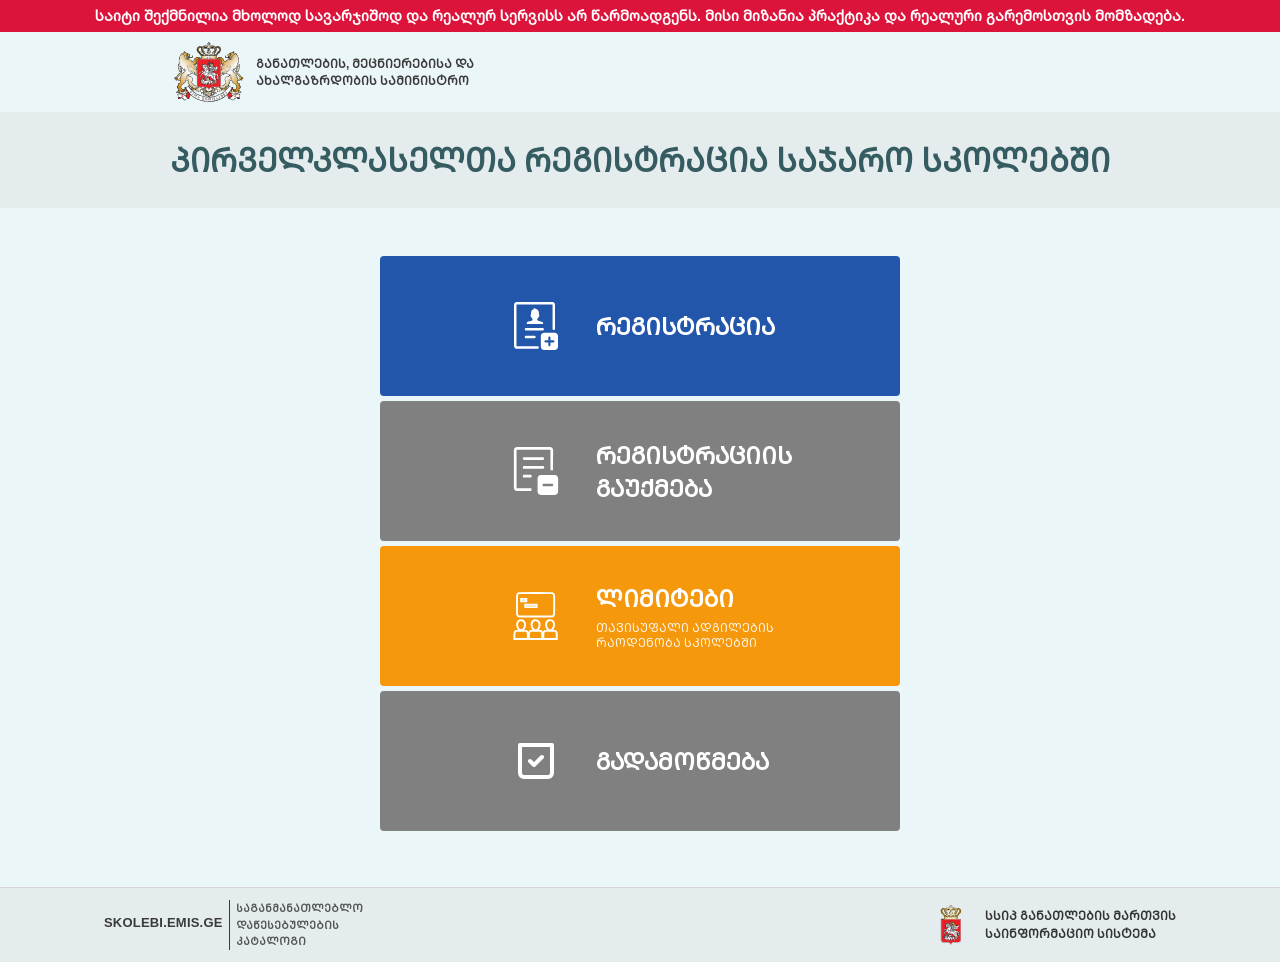
<file: index.html>
<!doctype html>
<html lang="ka">
  <head>
    <meta charset="UTF-8" />
    <!-- <meta name="viewport" content="width=device-width, initial-scale=1.0" /> -->
    <title>jx - ᲞᲘᲠᲕᲔᲚᲙᲚᲐᲡᲔᲚᲗᲐ ᲠᲔᲒᲘᲡᲢᲠᲐᲪᲘᲐ ᲡᲐᲯᲐᲠᲝ ᲡᲙᲝᲚᲔᲑᲨᲘ</title>

    <meta http-equiv="Content-Type" content="text/html; charset=utf-8" />

    <meta
      name="description"
      content="სავარჯიშო პლატფორმა პირველკლასელთა რეგისტრაციის ფორმის სწრაფად და მარტივად შესავსებად."
    />

    <!-- Open Graph / Facebook -->
    <meta property="og:type" content="website" />
    <meta
      property="og:title"
      content="jx - ისწავლე პირველკლასელთა რეგისტრაცია საჯარო სკოლებში"
    />
    <meta
      property="og:description"
      content="სავარჯიშო პლატფორმა პირველკლასელთა რეგისტრაციის ფორმის სწრაფად და მარტივად შესავსებად."
    />
    <meta
      property="og:image"
      content="https://raw.githubusercontent.com/xajiraqab/emis_registration_demo/refs/heads/main/images/ogImage.png"
    />

    <!-- Twitter -->
    <meta name="twitter:card" content="summary_large_image" />
    <meta
      name="twitter:title"
      content="jx - ისწავლე პირველკლასელთა რეგისტრაცია საჯარო სკოლებში"
    />
    <meta
      name="twitter:description"
      content="სავარჯიშო პლატფორმა პირველკლასელთა რეგისტრაციის ფორმის სწრაფად და მარტივად შესავსებად."
    />
    <meta
      name="twitter:image"
      content="https://raw.githubusercontent.com/xajiraqab/emis_registration_demo/refs/heads/main/images/ogImage.png"
    />

    <link rel="stylesheet" href="./styles.css" />
    <link rel="icon" type="image/x-icon" href="./favicon.ico" />
  </head>
  <body>
    <div class="page-wrapper">
      <div class="demo-warning-hehe noto-sans-georgian">
        საიტი შექმნილია მხოლოდ სავარჯიშოდ და რეალურ სერვისს არ წარმოადგენს. მისი
        მიზანია პრაქტიკა და რეალური გარემოსთვის მომზადება.
      </div>
      <header>
        <div class="header-top">
          <a href="https://mes.gov.ge/" target="_blank" class="ministry-link">
            <img
              src="./images/logo-mes.svg"
              alt="mes.gov.ge"
              class="ministry-logo"
            />
            <p style="font-size: 0.75rem">
              ᲒᲐᲜᲐᲗᲚᲔᲑᲘᲡ, ᲛᲔᲪᲜᲘᲔᲠᲔᲑᲘᲡᲐ ᲓᲐ <br />
              ᲐᲮᲐᲚᲒᲐᲖᲠᲓᲝᲑᲘᲡ ᲡᲐᲛᲘᲜᲘᲡᲢᲠᲝ
            </p>
          </a>
        </div>
        <h1 class="h1_header">ᲞᲘᲠᲕᲔᲚᲙᲚᲐᲡᲔᲚᲗᲐ ᲠᲔᲒᲘᲡᲢᲠᲐᲪᲘᲐ ᲡᲐᲯᲐᲠᲝ ᲡᲙᲝᲚᲔᲑᲨᲘ</h1>
      </header>

      <main>
        <div class="buttons-container">
          <a href="./registration.html" class="btnRegistration btn-blue">
            <div class="btn-content">
              <img
                src="./images/registration.svg"
                alt="registration"
                class="btn-icon"
              />
              <div class="btn-text-wrapper">
                <span>ᲠᲔᲒᲘᲡᲢᲠᲐᲪᲘᲐ</span>
              </div>
            </div>
          </a>
          <a href="#" class="btnRegistration disabled btn-red">
            <div class="btn-content">
              <img
                src="./images/registratinClear.svg"
                alt="registration"
                class="btn-icon"
              />
              <div class="btn-text-wrapper">
                ᲠᲔᲒᲘᲡᲢᲠᲐᲪᲘᲘᲡ <br />
                ᲒᲐᲣᲥᲛᲔᲑᲐ
              </div>
            </div>
          </a>
          <a
            href="https://skolebi.emis.ge/"
            target="_blank"
            class="btnRegistration btn-orange"
          >
            <div class="btn-content">
              <img src="./images/limits.svg" alt="limits" class="btn-icon" />
              <div class="btn-text-wrapper">
                <span>ᲚᲘᲛᲘᲢᲔᲑᲘ </span>
                <small
                  >ᲗᲐᲕᲘᲡᲣᲤᲐᲚᲘ ᲐᲓᲒᲘᲚᲔᲑᲘᲡ <br />
                  ᲠᲐᲝᲓᲔᲜᲝᲑᲐ ᲡᲙᲝᲚᲔᲑᲨᲘ</small
                >
              </div>
            </div>
          </a>
          <a href="#" class="btnRegistration disabled btn-green">
            <div class="btn-content">
              <img
                src="./images/check.svg"
                alt="verification"
                class="btn-icon"
              />
              <span>ᲒᲐᲓᲐᲛᲝᲬᲛᲔᲑᲐ</span>
            </div>
          </a>
        </div>
      </main>

      <footer>
        <div class="footer-content">
          <div class="footer-left">
            <strong>SKOLEBI.EMIS.GE</strong>
            <div class="footer-left-divider"></div>
            <p>
              ᲡᲐᲒᲐᲜᲛᲐᲜᲐᲗᲚᲔᲑᲚᲝ <br />
              ᲓᲐᲬᲔᲡᲔᲑᲣᲚᲔᲑᲘᲡ <br />
              ᲙᲐᲢᲐᲚᲝᲒᲘ
            </p>
          </div>
          <div class="footer-right">
            <img src="./images/logo-emis.svg" alt="mes" class="footer-logo" />
            <strong>
              ᲡᲡᲘᲞ ᲒᲐᲜᲐᲗᲚᲔᲑᲘᲡ ᲛᲐᲠᲗᲕᲘᲡ<br />
              ᲡᲐᲘᲜᲤᲝᲠᲛᲐᲪᲘᲝ ᲡᲘᲡᲢᲔᲛᲐ
            </strong>
          </div>
        </div>
      </footer>
    </div>
  </body>
</html>
</file>
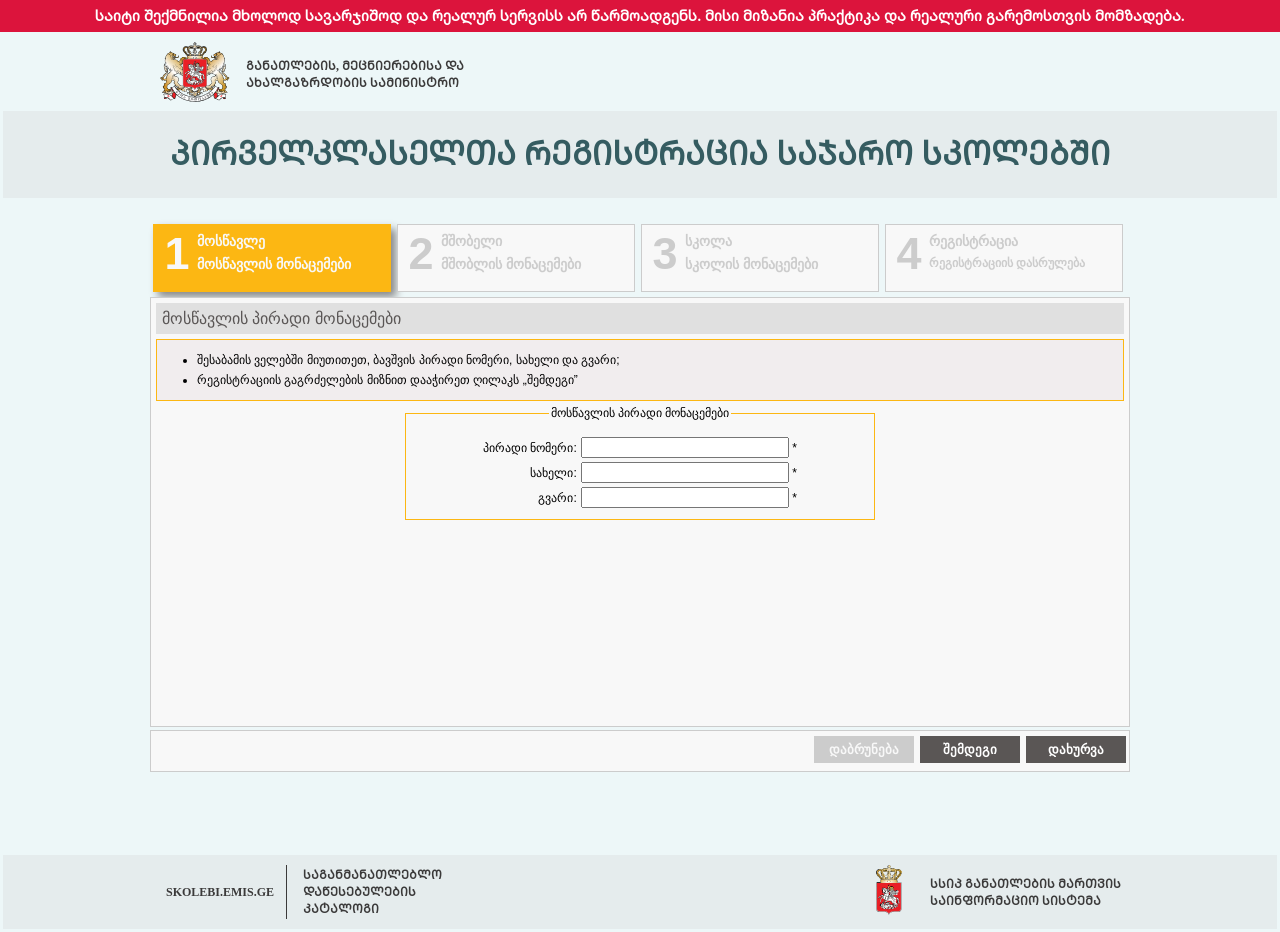
<file: registration.html>
<!doctype html>
<html lang="ka">
  <head>
    <title>jx - ᲞᲘᲠᲕᲔᲚᲙᲚᲐᲡᲔᲚᲗᲐ ᲠᲔᲒᲘᲡᲢᲠᲐᲪᲘᲐ ᲡᲐᲯᲐᲠᲝ ᲡᲙᲝᲚᲔᲑᲨᲘ</title>

    <meta http-equiv="Content-Type" content="text/html; charset=utf-8" />
    <!-- <meta name="viewport" content="width=device-width, initial-scale=1.0" /> -->

    <meta
      name="description"
      content="სავარჯიშო პლატფორმა პირველკლასელთა რეგისტრაციის ფორმის სწრაფად და მარტივად შესავსებად."
    />

    <!-- Open Graph / Facebook -->
    <meta property="og:type" content="website" />
    <meta
      property="og:title"
      content="jx - ისწავლე პირველკლასელთა რეგისტრაცია საჯარო სკოლებში"
    />
    <meta
      property="og:description"
      content="სავარჯიშო პლატფორმა პირველკლასელთა რეგისტრაციის ფორმის სწრაფად და მარტივად შესავსებად."
    />
    <meta
      property="og:image"
      content="https://raw.githubusercontent.com/xajiraqab/emis_registration_demo/refs/heads/main/images/ogImage.png"
    />

    <!-- Twitter -->
    <meta name="twitter:card" content="summary_large_image" />
    <meta
      name="twitter:title"
      content="jx - ისწავლე პირველკლასელთა რეგისტრაცია საჯარო სკოლებში"
    />
    <meta
      name="twitter:description"
      content="სავარჯიშო პლატფორმა პირველკლასელთა რეგისტრაციის ფორმის სწრაფად და მარტივად შესავსებად."
    />
    <meta
      name="twitter:image"
      content="https://raw.githubusercontent.com/xajiraqab/emis_registration_demo/refs/heads/main/images/ogImage.png"
    />

    <link rel="icon" type="image/x-icon" href="./favicon.ico" />
    <link rel="stylesheet" href="./registration.css" />
  </head>
  <body style="position: relative">
    <table class="mainTable">
      <tbody>
        <tr>
          <div class="demo-warning-hehe noto-sans-georgian">
            საიტი შექმნილია მხოლოდ სავარჯიშოდ და რეალურ სერვისს არ წარმოადგენს.
            მისი მიზანია პრაქტიკა და რეალური გარემოსთვის მომზადება.
          </div>
        </tr>
        <tr>
          <td valign="top">
            <div class="header-top">
              <a
                href="./"
                title="განათლების, მეცნიერებისა და ახალგაზრდობის სამინისტრო"
              >
                <img
                  src="./images/logo-mes.svg"
                  alt="განათლების, მეცნიერებისა და ახალგაზრდობის სამინისტრო"
                />
                <p>ᲒᲐᲜᲐᲗᲚᲔᲑᲘᲡ, ᲛᲔᲪᲜᲘᲔᲠᲔᲑᲘᲡᲐ ᲓᲐ ᲐᲮᲐᲚᲒᲐᲖᲠᲓᲝᲑᲘᲡ ᲡᲐᲛᲘᲜᲘᲡᲢᲠᲝ</p>
              </a>
            </div>
            <div class="header">
              <span class="noto-sans-georgian">
                ᲞᲘᲠᲕᲔᲚᲙᲚᲐᲡᲔᲚᲗᲐ ᲠᲔᲒᲘᲡᲢᲠᲐᲪᲘᲐ ᲡᲐᲯᲐᲠᲝ ᲡᲙᲝᲚᲔᲑᲨᲘ
              </span>
            </div>
          </td>
        </tr>
        <tr>
          <td valign="top">
            <div id="registrationBody">
              <div id="wizard" class="wizard" style="display: block">
                <div class="steps">
                  <ul class="anchor">
                    <li>
                      <a class="selected" id="aStep1" href="#">
                        <label class="stepNumber">1</label>
                        <div class="stepDesc1">მოსწავლე</div>
                        <div class="stepDesc2">მოსწავლის მონაცემები</div>
                      </a>
                    </li>
                    <li>
                      <a class="disabled" id="aStep2" href="#">
                        <label class="stepNumber">2</label>
                        <div class="stepDesc1">მშობელი</div>
                        <div class="stepDesc2">მშობლის მონაცემები</div>
                      </a>
                    </li>
                    <li>
                      <a class="disabled" id="aStep3" href="#">
                        <label class="stepNumber">3</label>
                        <div class="stepDesc1">სკოლა</div>
                        <div class="stepDesc2">სკოლის მონაცემები</div>
                      </a>
                    </li>
                    <li>
                      <a class="disabled" id="aStep4" href="#">
                        <label class="stepNumber">4</label>
                        <div class="stepDesc1">რეგისტრაცია</div>
                        <div class="stepDesc2" style="font-size: 12px">
                          რეგისტრაციის დასრულება
                        </div>
                      </a>
                    </li>
                  </ul>
                </div>
                <form
                  action="#"
                  method="POST"
                  class="mainForm"
                  id="mainForm"
                  autocomplete="off"
                  style="position: relative"
                >
                  <input
                    type="checkbox"
                    checked="checked"
                    value="1"
                    id="geoKeys"
                    name="geoKeys"
                    style="display: none"
                  />
                  <div
                    id="loadingIndicator"
                    class="bbEnabled"
                    style="height: 100%"
                  ></div>
                  <div class="formContainerStep" id="formContainerStep1">
                    <div class="headerInfo">მოსწავლის პირადი მონაცემები</div>
                    <div class="messageInfo">
                      <ul>
                        <li id="step0headerlisttext" style="display: none">
                          მიმდინარეობს სსსმ პირების რეგისტრაცია;
                        </li>
                        <li id="step1headerlisttext">
                          შესაბამის ველებში მიუთითეთ, ბავშვის პირადი ნომერი,
                          სახელი და გვარი;
                        </li>
                        <li>
                          რეგისტრაციის გაგრძელების მიზნით დააჭირეთ ღილაკს
                          „შემდეგი”
                        </li>
                      </ul>
                    </div>
                    <div>
                      <fieldset
                        id="st0HeaderText"
                        class="LegengDiv"
                        style="display: none"
                      >
                        <legend>რეგისტრაციის ეტაპი *</legend>
                        <table class="fieldsetTable">
                          <tbody>
                            <tr>
                              <td>
                                <input
                                  type="radio"
                                  checked=""
                                  name="st1Stage0Rb"
                                  id="st1Stage0Rb"
                                />
                                <label for="st1Stage0Rb">
                                  სპეციალური საგანმანათლებლო საჭიროების
                                  მქონე</label
                                >
                              </td>
                            </tr>
                          </tbody>
                        </table>
                      </fieldset>
                      <fieldset
                        id="fieldCitizenship"
                        class="LegengDiv"
                        style="display: none"
                      >
                        <legend>მოქალაქეობა *</legend>
                        <table id="rbCitizenship" class="fieldsetTable">
                          <tbody>
                            <tr>
                              <td>
                                <input
                                  type="radio"
                                  checked="checked"
                                  value="1"
                                  name="rbCitizenship"
                                  id="st1Citizenship_0"
                                />
                                <label for="st1Citizenship_0">
                                  საქართველოს მოქალაქე/ბინადრობის მოწმობის
                                  მქონე</label
                                >
                              </td>
                            </tr>
                            <tr>
                              <td>
                                <input
                                  type="radio"
                                  value="2"
                                  name="rbCitizenship"
                                  id="st1Citizenship_1"
                                />
                                <label for="st1Citizenship_1">
                                  უცხო ქვეყნის მოქალაქე/ბინადრობის მოწმობის არ
                                  მქონე</label
                                >
                              </td>
                            </tr>
                          </tbody>
                        </table>
                      </fieldset>
                    </div>

                    <div>
                      <fieldset class="LegengDiv">
                        <legend>მოსწავლის პირადი მონაცემები</legend>
                        <table
                          align="center"
                          style="padding-top: 15px; padding-top: 10px"
                        >
                          <tbody>
                            <tr id="trst1PersonalNumber">
                              <td align="right">
                                <label for="st1PersonalNumber"
                                  >პირადი ნომერი:</label
                                >
                              </td>
                              <td>
                                <input
                                  type="text"
                                  style="width: 200px"
                                  id="st1PersonalNumber"
                                  name="st1PersonalNumber"
                                />
                                <span class="reqField">*</span>
                                <span
                                  style="
                                    color: red;
                                    font-weight: bold;
                                    display: none;
                                  "
                                  id="rfvPIN"
                                ></span>
                              </td>
                            </tr>
                            <tr>
                              <td align="right">
                                <label for="st1FirstName">სახელი:</label>
                              </td>
                              <td>
                                <input
                                  type="text"
                                  style="width: 200px"
                                  id="st1FirstName"
                                  name="st1FirstName"
                                />
                                <span class="reqField">*</span>
                                <span
                                  style="display: none"
                                  id="rfvFirstName"
                                ></span>
                              </td>
                            </tr>
                            <tr>
                              <td align="right">
                                <label for="st1LastName">გვარი:</label>
                              </td>
                              <td>
                                <input
                                  type="text"
                                  style="width: 200px"
                                  id="st1LastName"
                                  name="st1LastName"
                                />
                                <span class="reqField">*</span>
                                <span
                                  style="display: none"
                                  id="st1LastName"
                                ></span>
                              </td>
                            </tr>
                            <tr id="trst1BirthDate" style="display: none">
                              <td align="right">
                                <label for="st1BirthDate"
                                  >დაბადების თარიღი</label
                                >
                              </td>
                              <td>
                                <input
                                  type="text"
                                  style="width: 180px"
                                  id="st1BirthDate"
                                  name="st1BirthDate"
                                />
                                <img
                                  onclick="
                                    displayCalendar(
                                      document.forms[1].st1BirthDate,
                                      'dd/mm/yyyy',
                                      this,
                                    )
                                  "
                                  value="Cal"
                                  alt=""
                                  src="images/cal.gif"
                                />
                                <span class="reqField">*</span>
                                <span
                                  style="display: none"
                                  id="rvfBirthDate"
                                ></span>
                                <span
                                  style="display: none"
                                  id="rxBirthDate"
                                ></span>
                              </td>
                            </tr>
                            <tr id="trst1Gender" style="display: none">
                              <td align="right">
                                <label for="st1Gender">სქესი:</label>
                              </td>
                              <td>
                                <select
                                  style="width: 204px"
                                  id="st1Gender"
                                  name="st1Gender"
                                >
                                  <option value="-1" selected="selected">
                                    ----აირჩიეთ----
                                  </option>
                                  <option value="0">მდედრობითი</option>
                                  <option value="1">მამრობითი</option>
                                </select>
                                <span class="reqField">*</span>
                                <span
                                  style="display: none"
                                  id="rfListGender"
                                ></span>
                              </td>
                            </tr>
                            <tr id="trst1Country" style="display: none">
                              <td align="right">
                                <label for="st1Country">ქვეყანა:</label>
                              </td>
                              <td>
                                <select
                                  style="width: 204px"
                                  id="st1Country"
                                  name="st1Country"
                                >
                                  <option value="-1" selected="selected">
                                    ----აირჩიეთ----
                                  </option>
                                </select>
                                <span class="reqField">*</span>
                                <span
                                  style="display: none"
                                  id="rfCiticenship"
                                ></span>
                              </td>
                            </tr>
                          </tbody>
                        </table>
                      </fieldset>
                    </div>
                    <table align="center">
                      <tbody>
                        <tr>
                          <td>
                            <div style="color: red" id="errorDivMsgStep1"></div>
                          </td>
                        </tr>
                      </tbody>
                    </table>
                    <div style="color: red" id="errorDivMsgStep1"></div>
                  </div>
                  <div
                    class="formContainerStep"
                    id="formContainerStep2"
                    style="display: none"
                  >
                    <div class="headerInfo">
                      მშობლის მონაცემები და საკონტაქტო ინფორმაცია
                    </div>
                    <div class="messageInfo">
                      <ul>
                        <li>
                          შესაბამის ველებში მიუთითეთ ერთ-ერთი მშობლის
                          (დედა/მამა/მეურვე/მზრუნველი) პირადი ნომერი, სახელი,
                          გვარი, მობილური ტელეფონის ნომერი და ელექტრონული ფოსტა;
                        </li>
                        <li>
                          რეგისტრაციის გაგრძელების მიზნით დააჭირეთ ღილაკს
                          „შემდეგი”
                        </li>
                      </ul>
                    </div>
                    <fieldset class="LegengDiv">
                      <legend>მშობლის მონაცემები</legend>
                      <table
                        align="center"
                        style="padding-top: 10px; padding-top: 20px"
                      >
                        <tbody>
                          <tr>
                            <td align="right">მშობელი:</td>
                            <td>
                              <select
                                style="width: 206px"
                                id="st2ListParentType"
                                name="st2ListParentType"
                              >
                                <option value="-1" selected="selected">
                                  ----აირჩიეთ----
                                </option>
                                <option value="დედა">დედა</option>
                                <option value="მამა">მამა</option>
                                <option value="მეურვე/მზრუნველი">
                                  მეურვე/მზრუნველი
                                </option>
                              </select>
                              <span class="reqField">*</span>
                              <span
                                style="display: none"
                                id="rfParentType"
                              ></span>
                            </td>
                          </tr>
                          <tr>
                            <td align="right">პირადი ნომერი:</td>
                            <td>
                              <input
                                type="text"
                                style="width: 200px"
                                id="st2ParentPersonalNumber"
                                name="st2ParentPersonalNumber"
                              />
                              <span class="reqField">*</span>
                              <span
                                style="display: none"
                                id="rfParentPersonalNumber"
                              ></span>
                            </td>
                          </tr>
                          <tr>
                            <td align="right">სახელი:</td>
                            <td>
                              <input
                                type="text"
                                style="width: 200px"
                                id="st2ParentFirstName"
                                name="st2ParentFirstName"
                              />
                              <span class="reqField">*</span>
                              <span
                                style="display: none"
                                id="rfvParentFirstName"
                              ></span>
                            </td>
                          </tr>
                          <tr>
                            <td align="right">გვარი:</td>
                            <td>
                              <input
                                type="text"
                                style="width: 200px"
                                id="st2ParentLastName"
                                name="st2ParentLastName"
                              />
                              <span class="reqField">*</span>
                              <span
                                style="display: none"
                                id="rfvParentLastName"
                              ></span>
                            </td>
                          </tr>
                          <tr>
                            <td align="right">
                              <label for="st2listPhoneIndex"
                                >მობილური ტელეფონის ნომერი:</label
                              >
                            </td>
                            <td>
                              <span id="frPhoneIndex">+995</span>
                              <input
                                type="text"
                                style="width: 163px"
                                id="st2PhoneNumber"
                                name="st2PhoneNumber"
                                placeholder="5XX XXXXXX"
                              />
                              <span class="reqField">*</span>
                              <span
                                style="display: none"
                                id="rfvPhoneNumber"
                              ></span>
                              <span
                                style="display: none"
                                id="rxPhoneNumber"
                              ></span>
                            </td>
                          </tr>
                          <tr>
                            <td align="right">ელ.ფოსტა:</td>
                            <td>
                              <input
                                type="text"
                                style="width: 200px"
                                id="stEmail"
                                name="stEmail"
                              />
                              <span style="display: none" id="rxEmail"></span>
                            </td>
                          </tr>
                        </tbody>
                      </table>
                      <table align="center">
                        <tbody>
                          <tr>
                            <td>
                              <div
                                style="color: red"
                                id="errorDivMsgStep2"
                              ></div>
                            </td>
                          </tr>
                        </tbody>
                      </table>
                    </fieldset>
                  </div>
                  <div
                    class="formContainerStep"
                    id="formContainerStep3"
                    style="display: none"
                  >
                    <div class="headerInfo">აირჩიეთ სასურველი სკოლა</div>
                    <div class="messageInfo">
                      <ul>
                        <li id="messageInfoField">
                          ჩამოსაშლელი ველების საშუალებით ამოირჩიეთ ქალაქი,
                          სასკოლო უბანი, სასურველი სკოლა, სექტორი, ცვლა და
                          სკოლის შენობა
                        </li>
                        <li>
                          რეგისტრაციის გაგრძელების მიზნით დააჭირეთ ღილაკს
                          „დასრულება”
                        </li>
                      </ul>
                    </div>
                    <div class="messageAlert">
                      <ul>
                        <li>
                          ყურადღება მიაქციეთ თავისუფალი ადგილების რაოდენობას!
                        </li>
                        <li>
                          გაითვალისწინეთ, მონაცემები იცვლება დინამიურ რეჟიმში!
                        </li>
                      </ul>
                    </div>
                    <fieldset class="LegengDiv">
                      <legend>აირჩიეთ სასურველი სკოლა</legend>
                      <table align="center" style="padding-top: 15px">
                        <tbody>
                          <tr id="st3CityRow" style="">
                            <td align="right">ქალაქი:</td>
                            <td>
                              <select
                                style="width: 300px"
                                id="st3ListCity"
                                name="st3ListCity"
                              >
                                <option value="-1" selected="selected">
                                  ----აირჩიეთ----
                                </option>
                              </select>
                              <span class="reqField">*</span>
                            </td>
                          </tr>
                          <tr id="st3BlockRow" style="">
                            <td align="right">სასკოლო უბანი:</td>
                            <td>
                              <select
                                style="width: 300px"
                                id="st3ListBlock"
                                name="st3ListBlock"
                              >
                                <option value="-1" selected="selected">
                                  ----აირჩიეთ----
                                </option>
                              </select>
                              <span class="reqField">*</span>
                            </td>
                          </tr>
                          <tr id="st3RegionRow" style="display: none">
                            <td align="right">რეგიონი:</td>
                            <td>
                              <select
                                style="width: 300px"
                                id="st3ListRegion"
                                name="st3ListRegion"
                              >
                                <option value="-1" selected="selected">
                                  ----აირჩიეთ----
                                </option>
                              </select>
                              <span class="reqField">*</span>
                            </td>
                          </tr>
                          <tr id="st3DistrictRow" style="display: none">
                            <td align="right">რაიონი:</td>
                            <td>
                              <select
                                style="width: 300px"
                                id="st3ListDistrict"
                                name="st3ListDistrict"
                              >
                                <option value="-1" selected="selected">
                                  ----აირჩიეთ----
                                </option>
                              </select>
                              <span class="reqField">*</span>
                            </td>
                          </tr>
                          <tr>
                            <td align="right">სკოლა:</td>
                            <td>
                              <select
                                style="width: 300px; max-width: 400px"
                                id="st3ListSchool"
                                name="st3ListSchool"
                              >
                                <option value="-1" selected="selected">
                                  ----აირჩიეთ----
                                </option>
                              </select>
                              <span class="reqField">*</span>
                            </td>
                          </tr>
                          <tr>
                            <td align="right">სექტორი:</td>
                            <td>
                              <select
                                style="width: 300px"
                                id="st3ListSector"
                                name="st3ListSector"
                              >
                                <option value="-1" selected="selected">
                                  ----აირჩიეთ----
                                </option>
                              </select>
                              <span class="reqField">*</span>
                            </td>
                          </tr>
                          <tr id="st3ShiftRow" style="">
                            <td align="right">ცვლა:</td>
                            <td>
                              <select
                                style="width: 300px"
                                id="st3ListShift"
                                name="st3ListShift"
                              >
                                <option value="-1" selected="selected">
                                  ----აირჩიეთ----
                                </option>
                              </select>
                              <span class="reqField">*</span>
                            </td>
                          </tr>
                          <tr id="st3SchoolBuildingRow" style="display: none">
                            <td align="right">შენობა:</td>
                            <td>
                              <select
                                style="width: 300px"
                                id="st3ListSchoolBuilding"
                                name="st3ListSchoolBuilding"
                              >
                                <option value="-1" selected="selected">
                                  ----აირჩიეთ----
                                </option>
                              </select>
                              <span class="reqField">*</span>
                            </td>
                          </tr>

                          <tr>
                            <td align="right"></td>
                            <td>
                              <br />
                              <span
                                class="criticalError"
                                id="st3LabelRemaining"
                              ></span>
                            </td>
                          </tr>
                        </tbody>
                      </table>
                      <div id="loadingFree" class="bbDisabled"></div>
                      <table align="center">
                        <tbody>
                          <tr>
                            <td>
                              <div
                                style="color: red"
                                id="errorDivMsgStep3"
                              ></div>
                            </td>
                          </tr>
                        </tbody>
                      </table>
                    </fieldset>
                    <div
                      class="messageInfo"
                      id="schoolWithMessageDiv"
                      style="display: none; color: red"
                    >
                      <ul>
                        <li id="schoolWithMessageText"></li>
                      </ul>
                    </div>
                  </div>
                  <div
                    class="formContainerStep"
                    id="formContainerStep4"
                    style="display: none"
                  >
                    <div class="headerInfo" id="st4RegistrationStatus"></div>
                    <div class="messageInfo">
                      <ul>
                        <li>
                          გაითვალისწინეთ, რეგისტრაციის პროცესში მითითებული
                          ინფორმაციის სისწორეზე პასუხისმგებელია პირი, რომელიც
                          უშუალოდ ახდენს ბავშვის რეგისტრაციას
                        </li>
                      </ul>
                    </div>
                    <div>
                      <table align="center" class="info">
                        <tbody>
                          <tr>
                            <td align="right">სკოლა:</td>
                            <td><div id="st4School"></div></td>
                          </tr>
                          <tr id="tr4SchoolBuilding" style="display: none">
                            <td align="right">შენობა:</td>
                            <td><div id="st4SchoolBuilding"></div></td>
                          </tr>
                          <tr>
                            <td align="right">პირადი ნომერი:</td>
                            <td>
                              <div
                                id="st4PersonalNumber"
                                style="font-weight: bold"
                              ></div>
                            </td>
                          </tr>
                          <tr>
                            <td align="right">სახელი:</td>
                            <td><div id="st4FirstName"></div></td>
                          </tr>
                          <tr>
                            <td align="right">გვარი:</td>
                            <td><div id="st4LastName"></div></td>
                          </tr>
                          <tr>
                            <td align="right">რეგისტრატორი:</td>
                            <td><div id="st4Registrator"></div></td>
                          </tr>
                          <tr>
                            <td align="right">სახელი:</td>
                            <td><div id="st4ParentName"></div></td>
                          </tr>
                          <tr>
                            <td align="right">გვარი:</td>
                            <td><div id="st4ParentSurname"></div></td>
                          </tr>
                          <tr>
                            <td align="right">მობილური:</td>
                            <td><div id="st4ParentPhone"></div></td>
                          </tr>
                          <tr>
                            <td align="right">რეგისტრაციის კოდი:</td>
                            <td>
                              <div
                                style="font-weight: bold"
                                id="st4RegistrationCode"
                              ></div>
                            </td>
                          </tr>
                        </tbody>
                      </table>
                    </div>
                    <div class="messageAlert">
                      <ul>
                        <li>
                          ეკრანზე გამოსახულ რეგისტრაციის კოდს მიიღებთ, როგორც
                          მოკლე ტექსტური შეტყობინების, ასევე ელექტრონული ფოსტის
                          საშუალებით
                        </li>
                        <li>
                          გაითვალისწინეთ, რეგისტრაციის კოდი მნიშვნელოვანია
                          ბავშვის შემდგომი იდენტიფიცირებისათვის!
                        </li>
                      </ul>
                    </div>
                  </div>
                </form>
                <div id="blockBody" class="bbDisabled"></div>

                <div class="result">
                  <button
                    class="btn-action"
                    style="width: initial"
                    onclick="window.location.reload()"
                  >
                    თავიდან დაწყება
                  </button>
                  <div class="result-time"></div>
                </div>

                <div class="step-buttons">
                  <button
                    class="btn-action"
                    id="btnFinish"
                    name="btnFinish"
                    onclick="window.location.href = './'"
                  >
                    დახურვა
                  </button>
                  <button class="btn-action" id="btnNext" name="btnNext">
                    შემდეგი
                  </button>
                  <button
                    class="btn-action btn-disabled"
                    id="btnPrevious"
                    name="btnPrevious"
                    disabled=""
                  >
                    დაბრუნება
                  </button>
                </div>
              </div>
            </div>
          </td>
        </tr>
        <tr>
          <td valign="bottom">
            <div class="footer">
              <div class="footer-inner">
                <a
                  target="_blank"
                  href="https://skolebi.emis.ge/"
                  title="საგანმანათლებლო დაწესებულების კატალოგი"
                >
                  <p style="font-weight: 800">SKOLEBI.EMIS.GE</p>
                  <div></div>
                  <p>
                    ᲡᲐᲒᲐᲜᲛᲐᲜᲐᲗᲚᲔᲑᲚᲝ <br />
                    ᲓᲐᲬᲔᲡᲔᲑᲣᲚᲔᲑᲘᲡ <br />
                    ᲙᲐᲢᲐᲚᲝᲒᲘ
                  </p>
                </a>
                <a
                  target="_blank"
                  href="http://emis.ge/"
                  title="განათლების მართვის საინფორმაციო სისტემა"
                >
                  <img
                    src="./images/logo-emis.svg"
                    alt="განათლების მართვის საინფორმაციო სისტემა"
                  />
                  <p>ᲡᲡᲘᲞ ᲒᲐᲜᲐᲗᲚᲔᲑᲘᲡ ᲛᲐᲠᲗᲕᲘᲡ ᲡᲐᲘᲜᲤᲝᲠᲛᲐᲪᲘᲝ ᲡᲘᲡᲢᲔᲛᲐ</p>
                </a>
              </div>
            </div>
          </td>
        </tr>
      </tbody>
    </table>

    <script type="module" src="./scripts.js"></script>
  </body>
</html>
</file>
<file: styles.css>
@font-face {
    font-family: "Noto Sans Georgian";
    src: url('./fonts/NotoSansGeorgian-georgian.woff2') format('woff2');
    font-weight: normal;
    font-style: normal;
    font-display: swap;
}

* {
    box-sizing: border-box;
}

html, body {
    height: 100%;
}

body {
    margin: 0;
    font-family: "Noto Sans Georgian", sans-serif;
    background-color: #eaf6f8;
    /* page background */
    color: #222;
}

div.page-wrapper {
    display: flex;
    flex-direction: column;
    min-height: 100svh;
}

/* Header: crest + ministry text inside centered container, title bar full-width centered */
.header-top {
    max-width: 980px;
    margin: 0 auto;
    padding: 5px 24px;
}

.ministry-link {
    display: flex;
    align-items: center;
    gap: 12px;
    text-decoration: none;
    color: #3b3a3a;
    font-weight: 600;
    font-size: 14px;
}

.ministry-logo {
    width: 70px;
    height: 70px;
    flex-shrink: 0;
}

h1.h1_header {
    margin: 0;
    background: #E5ECED;
    padding: 28px 0;
    text-align: center;
    color: #355C61;
    font-weight: 600;
    font-size: 32px;
    line-height: 40px;
}

/* Main (buttons) */
main {
    display: flex;
    justify-content: center;
    padding: 48px 16px 56px;
}

.buttons-container {
    width: 520px;
    display: flex;
    flex-direction: column;
    gap: 5px;
}

a {
    text-decoration: none;
}

a.disabled {
    background-color: gray !important;
    pointer-events: none;
}

a.btnRegistration {
    display: flex;
    align-items: center;
    border: none;
    border-radius: 4px;
    height: 140px;
    padding: 0 32px;
    cursor: pointer;
    color: #fff;
    font-weight: 600;
    font-size: 1.5rem;
    overflow: hidden;
    transition: all 0.2s ease;
    font-family: inherit;
}

/* icon on left, text centered */
.btn-icon {
    width: 48px;
    height: 48px;
    flex: 0 0 48px;
    margin-right: 20px;
}

/* text area occupies remaining width and centers its text */
a.btnRegistration>span {
    flex: 1 1 auto;
    display: flex;
    flex-direction: column;
    justify-content: center;
    align-items: center;
    text-align: left;
}

.btn-content {
    display: flex;
    gap: 1rem;
    align-items: center;
    margin-left: 100px;
    text-align: left
}

/* subtitle small text inside orange button */
.btn-text-wrapper small {
    display: block;
    font-size: 12px;
    font-weight: 400;
    color: rgba(255, 255, 255, 0.9);
    margin-top: 6px;
    line-height: 1.3;
}

/* exact colors */
a.btnRegistration.btn-blue {
    background: #2156AB;
}

a.btnRegistration.btn-red {
    background: #E95E63;
}

a.btnRegistration.btn-orange {
    background: #F6980B;
}

a.btnRegistration.btn-green {
    background: #2E753E;
}

/* subtle focus/hover */
a.btnRegistration:focus {
    outline: 3px solid rgba(0, 0, 0, 0.08);
}

a.btnRegistration:hover {
    filter: brightness(0.98);
}

/* Footer */
footer {
    background: #E5ECED;
    border-top: 1px solid #d5d5d5;
    padding: 12px 0;
    margin-top: auto;
}

.footer-content {
    max-width: 1200px;
    margin: 0 auto;
    padding: 0 64px;
    display: flex;
    align-items: center;
    justify-content: space-between;
    gap: 40px;
}

.footer-left {
    color: #3B3A3A;
    font-size: 12px;
    display: flex;
    align-items: center;
    gap: .4rem;
    font-weight: bold;
}

.footer-left-divider {
    background-color: #3B3A3A;
    width: 1px;
    height: 50px;
}

.footer-left strong {
    display: block;
    font-weight: 700;
    margin-bottom: 6px;
    font-size: 13px;
    letter-spacing: 0.2px;
}

.footer-left p {
    margin: 0;
    line-height: 1.5;
    color: #555;
    font-size: 11px;
}

.footer-divider {
    width: 1px;
    height: 60px;
    background-color: #ccc;
    flex-shrink: 0;
}

.footer-right {
    flex: 0 0 auto;
    text-align: left;
    color: #333;
    font-size: 12px;
    display: flex;
    flex-direction: row;
    align-items: center;
    gap: 14px;
}

.footer-right strong {
    font-weight: 700;
    font-size: 12px;
    line-height: 1.5;
    color: #333;
}

.footer-logo {
    width: 40px;
    height: 40px;
    display: block;
    margin: 0;
    flex-shrink: 0;
}

div.demo-warning-hehe {
    background: crimson;
    color: white;
    padding: 0.4rem;
    font-size: 0.9rem;
    line-height: initial;
    text-align: center;
    font-weight: bold;
}
</file>
<file: registration.css>
@font-face {
    font-family: "Noto Sans Georgian";
    src: url('./fonts/NotoSansGeorgian-georgian.woff2') format('woff2');
    font-weight: normal;
    font-style: normal;
    font-display: swap;
}

html, body {
    height: 100%;
}

body {
    /*background-color: #f1edee;*/
    background: none repeat scroll 0 0 #EDF7F8;
    font: 12px Verdana, Arial, Helvetica, sans-serif;
}

* {
    margin: 0 auto;
}

a {
    border: 0;
}

img {
    border: 0;
}

.noto-sans-georgian {
    font-family: "Noto Sans Georgian";
    font-weight: 600;
    font-size: 32px;
    line-height: 43.52px;
    color: #355C61;
    font-variation-settings: "wdth"80;
}

div.demo-warning-hehe {
    background: crimson;
    color: white;
    padding: 0.4rem;
    font-size: 0.9rem;
    line-height: initial;
    text-align: center;
}

div.header-top {
    max-width: 980px;
}

div.header-top a {
    display: flex;
    margin-left: 10px;
    align-items: center;
    justify-content: flex-start;
    text-decoration: none;
}

div.header-top img {
    padding: 0;
    margin: 0 0 0.25rem 0;
    height: 70px;
    width: 70px;
}

div.header-top p, div.footer p {
    font-family: "Noto Sans Georgian";
    font-weight: 600;
    font-size: 0.75rem;
    margin: 0 0 0 1rem;
    color: #3B3A3A;
    font-variation-settings: "wdth"70;
    width: 300px;
}

div.header {
    background-color: #E5ECED;
    text-align: center;
    padding: 1.25rem 0 0.75rem 0;
    height: 55px;
}

div.action-button a {
    display: flex;
    align-items: center;
    justify-content: center;
    text-decoration: none;
    flex-wrap: wrap;
}

div.action-button img {
    padding: 0;
    margin: 0 2.5rem 0 0.5rem;
}

div.action-button p, div.action-button div {
    font-family: "Noto Sans Georgian";
    font-weight: 600;
    font-size: 1.5rem;
    margin: 0;
    text-align: left;
    width: 200px;
    color: #FFF;
    font-variation-settings: "wdth"70;
}

div.action-button div p:nth-child(2) {
    font-size: 0.75rem;
}

div.footer {
    background-color: #E5ECED;
    padding-top: 10px;
    padding-bottom: 10px;
}

div.footer-inner {
    max-width: 980px;
    display: flex;
    justify-content: space-between;
}

div.footer-inner a {
    display: flex;
    margin: 0;
    padding: 0;
    align-items: center;
    text-decoration: none;
}

div.footer-inner a:first-of-type {
    justify-content: flex-start;
    width: 200px;
}

div.footer-inner a:last-of-type {
    justify-content: flex-end;
    width: 400px;
}

div.footer-inner div {
    height: 100%;
    margin-left: 0.75rem;
    border-right: 1px solid #3B3A3A;
}

div.footer img {
    padding: 0;
    margin: 0 0 0.25rem 0;
    height: 50px;
    width: 50px;
}

div.footer p:last-of-type {
    width: 200px;
}

table.mainTable {
    width: 100%;
    height: 100%;
}

.btn {
    border-radius: 4px;
    cursor: pointer;
    display: inline-block;
    font-size: 14px;
    font-weight: 400;
    line-height: 1.42857;
    margin-bottom: 0;
    padding: 6px 12px;
    text-align: center;
    vertical-align: middle;
    white-space: nowrap;
}

a.index-button-size {
    margin-bottom: 5px;
    margin-top: 5px;
    width: 430px;
    height: 50px;
    padding-top: 40px;
    padding-bottom: 50px;
    padding-left: 50px;
    padding-right: 50px;
}

a.index-button-size img {
    margin-top: 10px;
}

a.btn-registration-custom {
    background-color: #2156AB;
}

a.btn-verify-custom {
    background-color: #2e753e;
}

a.btn-cacnel-custom {
    background-color: #E95E63;
}

a.btn-limit-custom {
    background-color: #F6980B;
}

div.formContainer {}

div.formContainerStep {}

div.headerInfo {
    background-color: #e0e0e0;
    border: 1px solid #e0e0e0;
    color: #5a5655;
    display: block;
    font: 16px Verdana, Arial, Helvetica, sans-serif;
    margin: 0;
    padding: 5px;
    margin: 5px;
    text-align: left;
}

div.messageInfo {
    background: none repeat scroll 0 0 #f1edee;
    border: 1px solid #fcb713;
    line-height: 20px;
    margin: 5px;
}

div.messageInfo ul {
    padding-top: 10px;
    padding-right: 0;
    padding-bottom: 10px;
    padding-left: 40px;
}

div.messageAlert {
    background: none repeat scroll 0 0 #f1edee;
    border: 1px solid #8cc63e;
    line-height: 20px;
    margin: 5px;
}

div.messageAlert ul {
    padding-top: 10px;
    padding-right: 0;
    padding-bottom: 10px;
    padding-left: 40px;
}

ul.stepsErrorMsg {
    padding-top: 10px;
    padding-right: 0;
    padding-bottom: 10px;
    padding-left: 20px;
    list-style-type: none;
}

div.st3InfoList {
    background: none repeat scroll 0 0 #f1edee;
    margin: 20px;
    padding: 10px;
    padding-left: 20%;
    font-size: 14px;
}

div.st3InfoList span {
    font-weight: 700;
}

fieldset.LegengDiv {
    border: 1px solid #fcb713;
    width: 450px;
}

form.mainForm {
    background-color: #f8f8f8;
    border: 1px solid #ccc;
    min-height: 428px;
    height: auto !important;
    height: 428px;
}

div.step-buttons {
    background-color: #f8f8f8;
    border: 1px solid #ccc;
    clear: both;
    color: #5a5655;
    display: block;
    height: 40px;
    left: 0;
    margin: 3px 0 0;
    overflow: auto;
    padding: 0;
    position: relative;
    text-align: left;
}

div.wizard {
    width: 980px;
}

button.btn-disabled {
    background-color: #cccccc !important;
    border: 1px solid #cccccc !important;
    color: #f8f8f8 !important;
    cursor: text;
}

button.btn-action {
    background-color: #5a5655;
    border: 1px solid #5a5655;
    color: #fff;
    display: block;
    float: right;
    font: bold 13px Verdana, Arial, Helvetica, sans-serif;
    margin: 5px 3px 0;
    outline-style: none;
    padding: 5px;
    text-align: center;
    text-decoration: none;
    width: 100px;
}

ul.anchor {
    background: none repeat scroll 0 0 transparent;
    border: 0 solid #cccccc;
    clear: both;
    display: block;
    float: left;
    list-style: outside none none;
    margin: 2px 0;
    padding: 0;
    position: relative;
}

ul.anchor a.selected {
    background: none repeat scroll 0 0 #fcb713;
    border: 1px solid #fcb713;
    box-shadow: 5px 5px 8px #888;
    color: #f8f8f8;
    cursor: text;
}

ul.anchor a.done {
    background: none repeat scroll 0 0 #4464af;
    border: 1px solid #4464af;
    color: #fff;
}

ul.anchor li a.disabled {
    background: none repeat scroll 0 0 #f8f8f8;
    border: 1px solid #ccc;
    color: #cccccc;
    cursor: text;
}

ul.anchor li {
    border: 0 solid #e0e0e0;
    display: block;
    float: left;
    margin: 0;
    padding: 0 3px;
    position: relative;
}

ul.anchor li a {
    display: block;
    float: left;
    height: 60px;
    margin: 0;
    outline-style: none;
    padding: 3px;
    position: relative;
    text-decoration: none;
    width: 230px;
}

ul.anchor li a .stepNumber {
    float: left;
    font: bold 45px Verdana, Arial, Helvetica, sans-serif;
    padding: 0 5px 5px;
    position: relative;
    text-align: center;
    width: 30px;
}

ul.anchor li a .stepNumber {
    float: left;
    font: bold 45px Verdana, Arial, Helvetica, sans-serif;
    padding: 0 5px 5px;
    position: relative;
    text-align: center;
    width: 30px;
}

div.steps {
    height: 75px;
}

table.info {
    padding-top: 15px;
    padding-left: 10px;
    font-size: 14px;
    width: 900px;
}

table.info td.level1 {
    width: 50%;
}

ul.anchor li a .stepDesc1 {
    display: block;
    font: bold 14px Verdana, Arial, Helvetica, sans-serif;
    padding: 5px;
    text-align: left;
}

ul.anchor li a .stepDesc2 {
    display: block;
    font: bold 14px Verdana, Arial, Helvetica, sans-serif;
    padding: 2px;
    text-align: left;
}

table.fieldsetTable {
    width: 400px;
}

div.bbDisabled {
    display: none;
}

div.bbEnabled {
    display: none;
    background-color: #f8f8f8;
    width: 100%;
    height: 100%;
    text-align: center;
    background-image: url('./images/loading.gif');
    background-position: center;
    background-repeat: no-repeat;
    position: absolute;
    inset: 0;
}

.hideElement {
    display: none;
}

.showElement {
    display: inherit;
}

.criticalError {
    color: red;
    font-weight: bold;
}

/*login*/
form.login_form {
    background-color: #f8f8f8;
    font-family: DejaVu Sans;
    width: 300px;
    border-radius: 10px;
    border: 1px solid black;
    margin: auto;
    padding: 10px;
    box-shadow: 5px 5px 8px #888;
}

div.login-input-label {
    margin-top: 20px;
}

div.login-input-field input {
    border-radius: 5px;
    width: 286px;
    padding: 5px;
}

div.login-btn {
    margin-top: 10px;
    text-align: center;
}

div.login-btn button {
    padding: 5px 10px;
    font-size: 14px;
}

div.login-title {
    font-size: 17px;
}

#divReg1RelFieldset {
    display: none;
}

.loadingMini {
    background-color: #f8f8f8;
    width: 16px;
    height: 16px;
    text-align: center;
    background-image: url('./../images/miniloading.gif');
    background-position: center;
    background-repeat: no-repeat;
}

#loadingFree {
    background-color: #f8f8f8;
    width: 16px;
    height: 16px;
    text-align: center;
    background-image: url('./../images/miniloading.gif');
    background-position: center;
    background-repeat: no-repeat;
}

.result {
    background-color: #f8f8f8;
    border: 1px solid #ccc;
    margin: 3px 0 0;
    display: flex;
    padding: 1rem;
    display: none;
}

.result-time {
    font-size: 2rem;
    font-weight: bold;
    color: dodgerblue;
    margin: auto;
}
</file>
